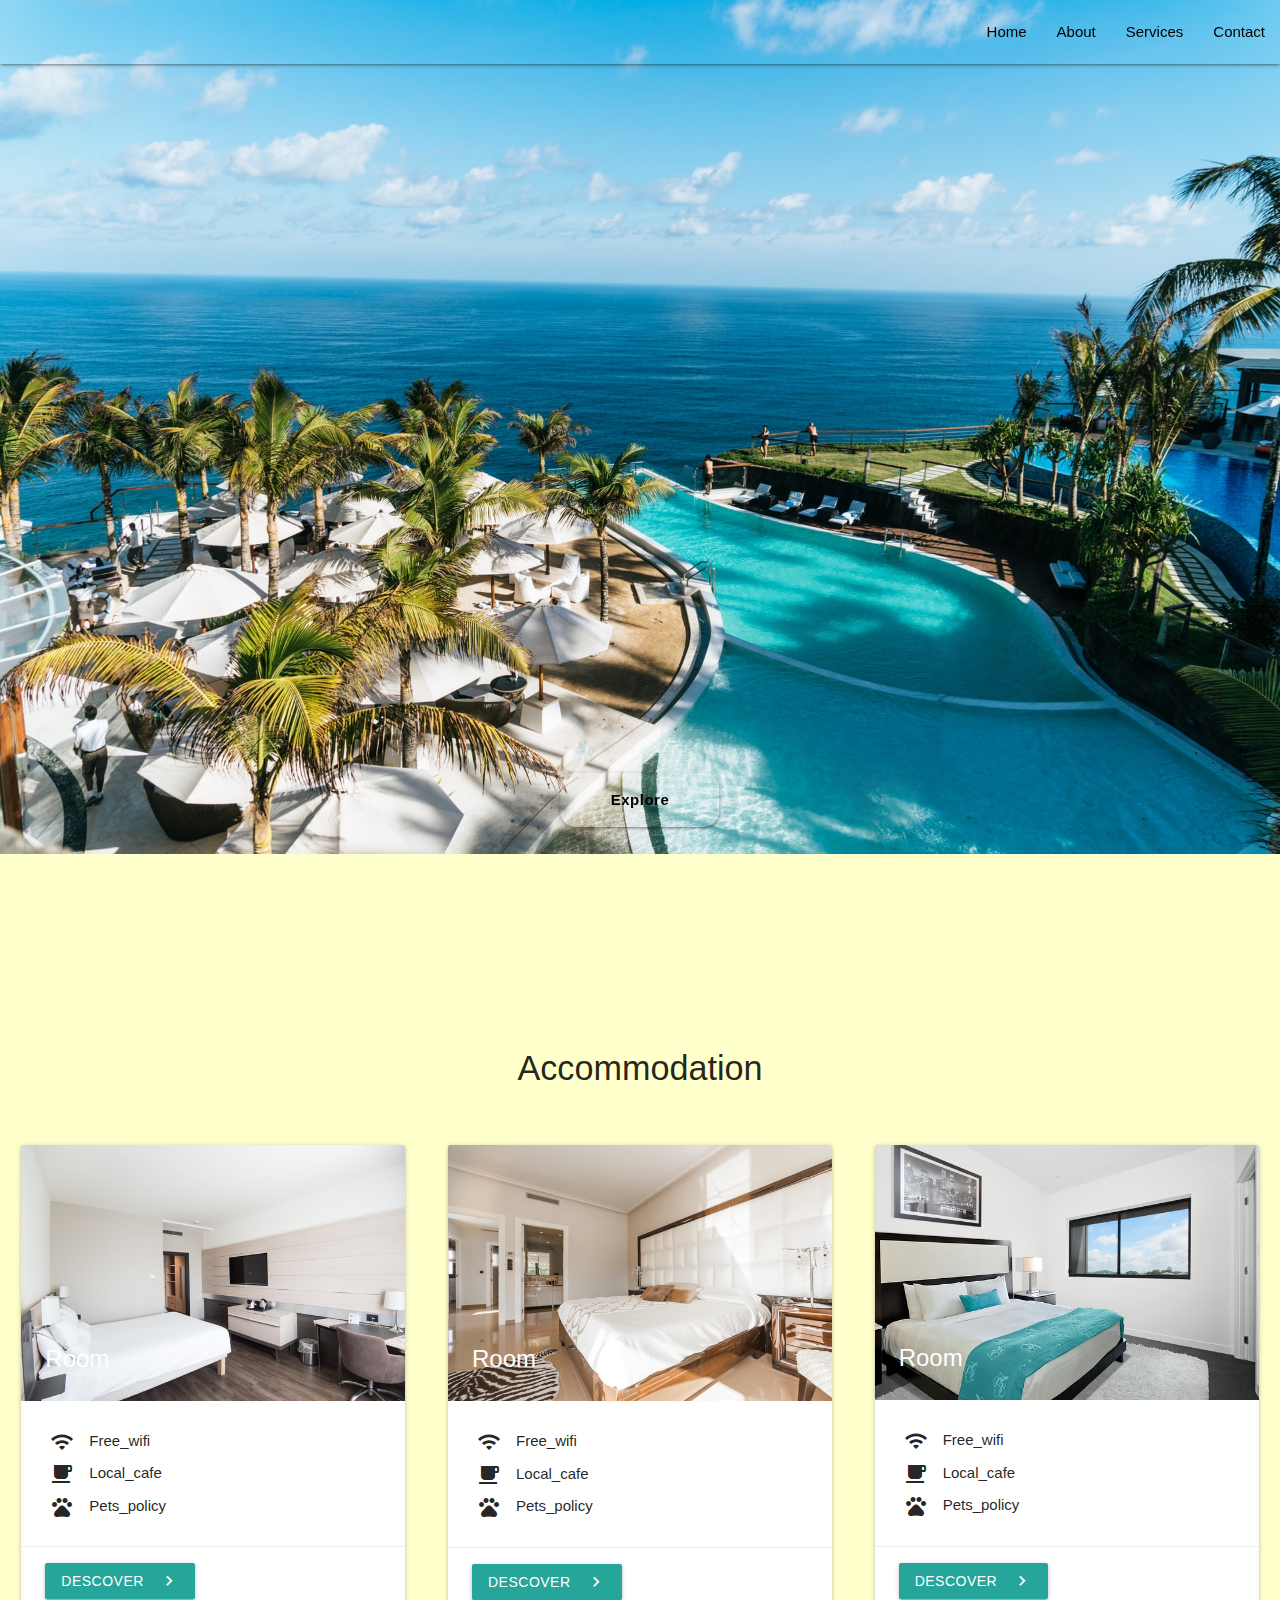
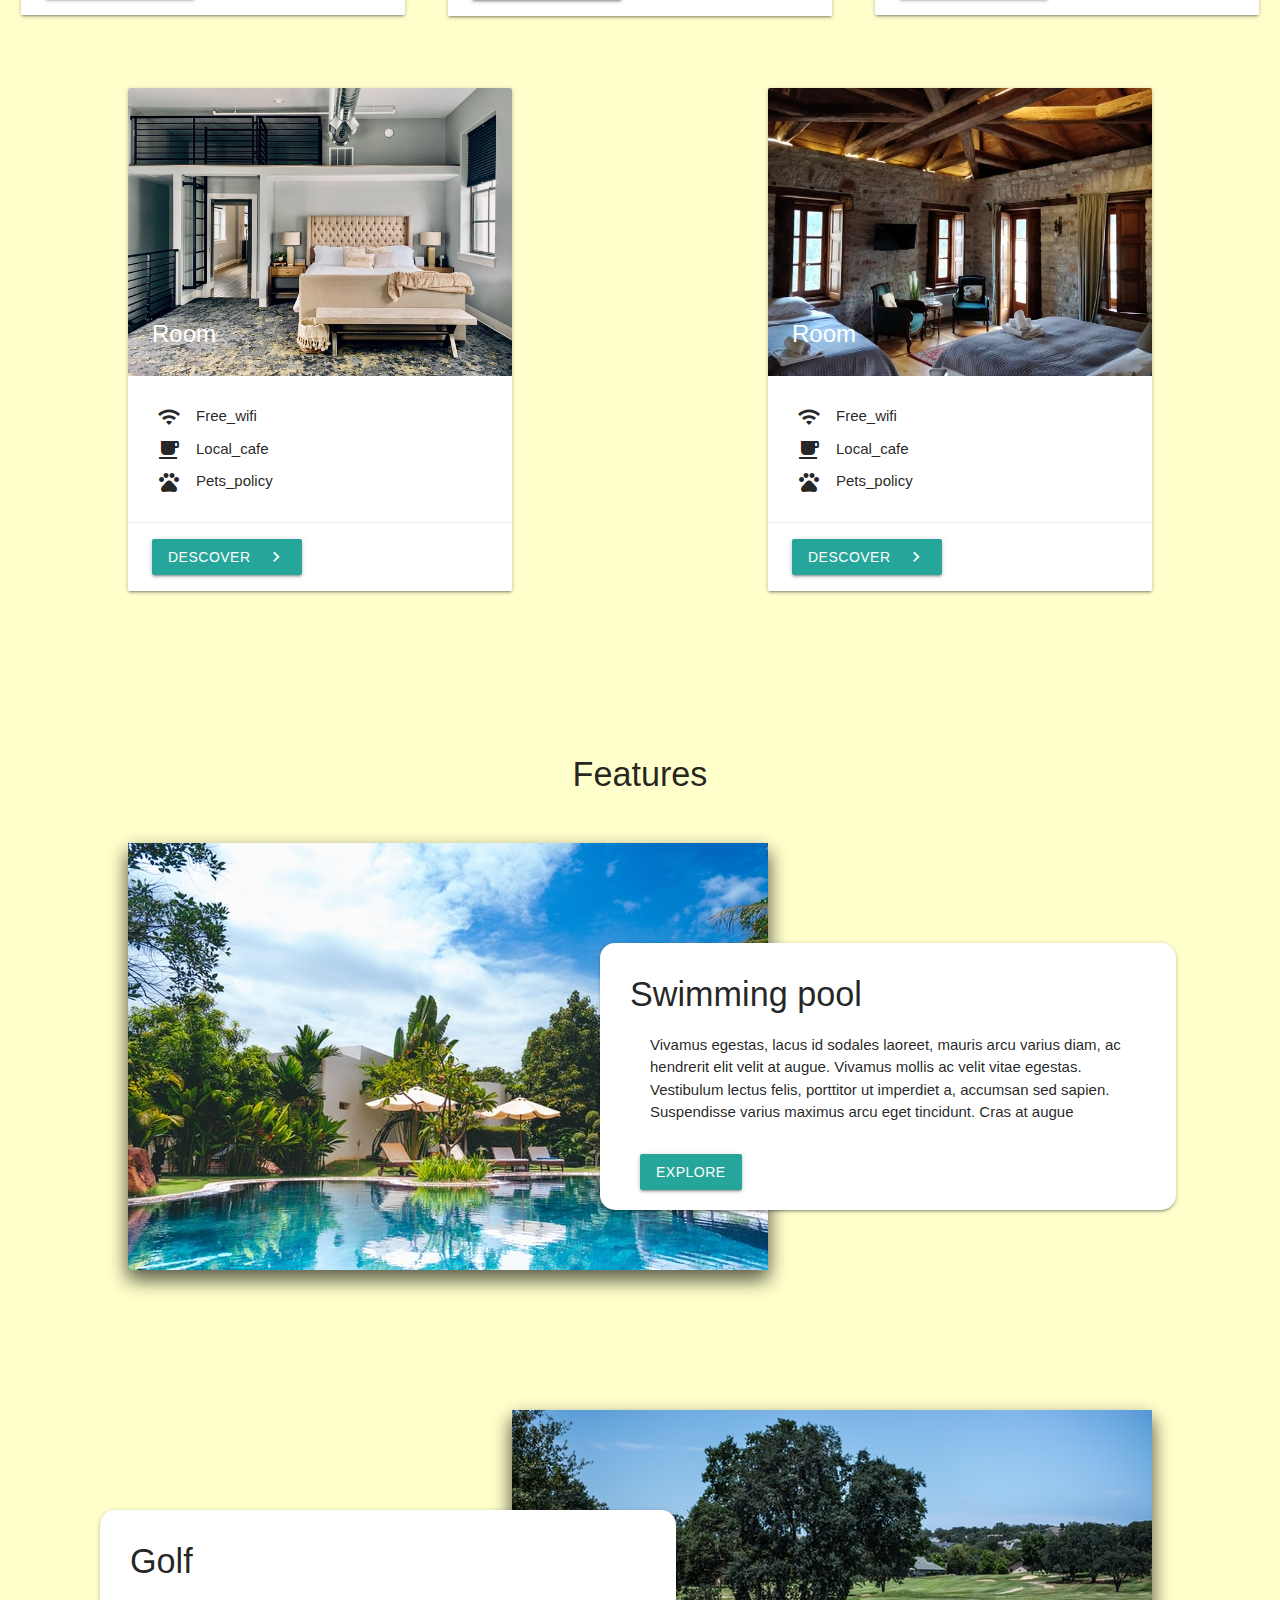
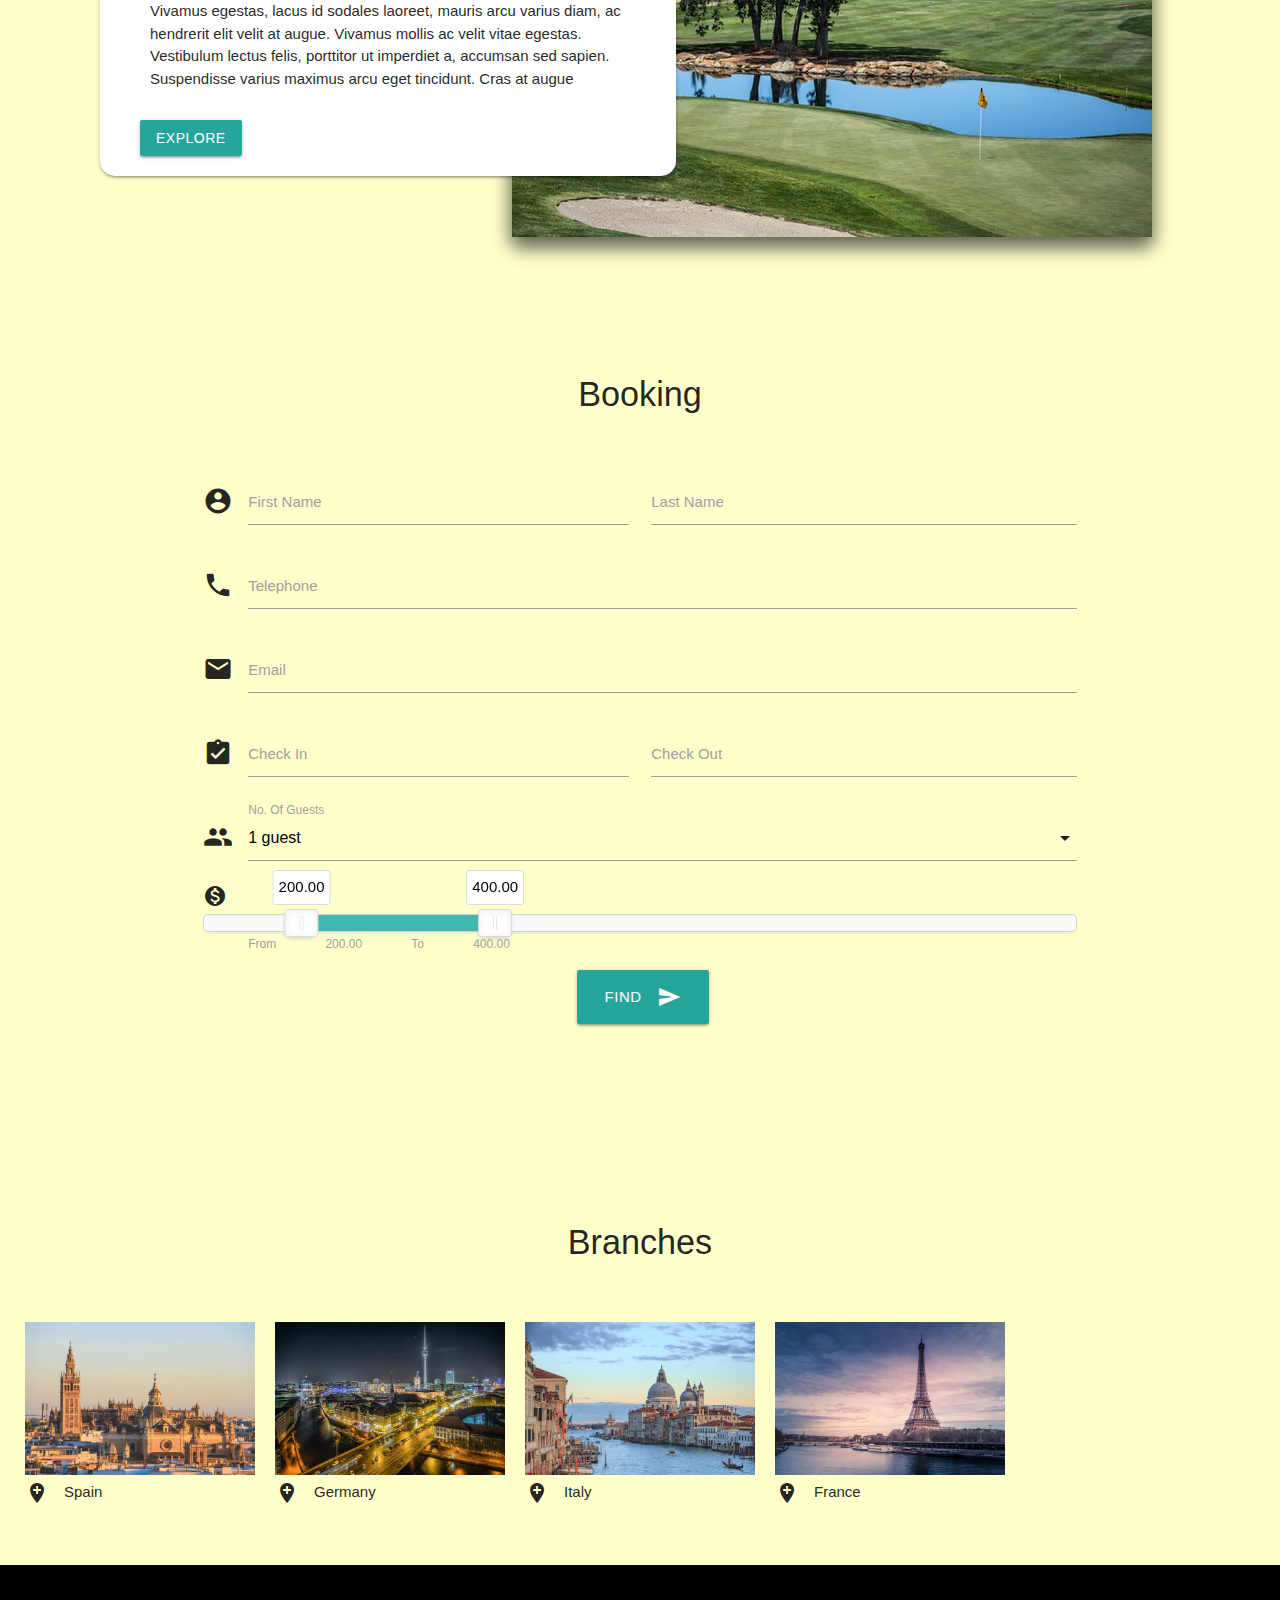
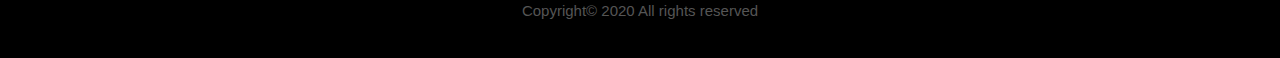
<file: project 2/index.html>
<!DOCTYPE html>
<html lang="en">
<head>
	<title>Hotel</title>

	<link rel="stylesheet" href="css/materialize.min.css">
	<link href="https://fonts.googleapis.com/icon?family=Material+Icons" rel="stylesheet">
	<link rel="stylesheet" type="text/css" href="css/nouislider.min.css">
	<link rel="stylesheet" type="text/css" href="css/style.css">
</head>
<body>
	<nav class="transparent" style="position: absolute; z-index: 1;">
    	<div class="nav-wrapper">
      		<ul class="right">
        		<li><a href="#" class="black-text">Home</a></li>
		        <li><a href="#" class="black-text">About</a></li>
		        <li><a href="#" class="black-text">Services</a></li>
		        <li><a href="#" class="black-text">Contact</a></li>
      		</ul>
    	</div>
  	</nav>
	<div class="slider">
		<div class="carousel carousel-slider center">
		    <a class="carousel-item" href="#one!"><img src="img/1.jpg"></a>
		    <a class="carousel-item" href="#two!"><img src="img/2.jpg"></a>
		    <a class="carousel-item" href="#three!"><img src="img/3.jpg"></a>
	  	</div>
  		<a class="waves-effect waves-dark btn-large btn1">Explore</a>
	</div>


	<section>
		<h4 class="header">Accommodation</h4>
		<div class="rooms">
			<div class="room">
				<div class="card hoverable">
					<div class="card-image">
	         	 		<img src="img/rooms/1.jpg">
	          			<span class="card-title">Room</span>
	        		</div>
	        		<div class="card-content">
	         			<p><i class="material-icons left">wifi</i> Free_wifi</p>
	         			<p><i class="material-icons left">local_cafe</i> Local_cafe</p>
	         			<p><i class="material-icons left">pets</i> Pets_policy</p>
	        		</div>
	        		<div class="card-action">
	          			<a class="btn waves-effect waves-dark"href="#">Descover <i class="material-icons right">keyboard_arrow_right</i></a>
	        		</div>
				</div>
			</div>
			<div class="room">
				<div class="card hoverable">
					<div class="card-image">
	         	 		<img src="img/rooms/2.jpg">
	          			<span class="card-title">Room</span>
	        		</div>
	        		<div class="card-content">
	         			<p><i class="material-icons left">wifi</i> Free_wifi</p>
	         			<p><i class="material-icons left">local_cafe</i> Local_cafe</p>
	         			<p><i class="material-icons left">pets</i> Pets_policy</p>
	        		</div>
	        		<div class="card-action">
	          			<a class="btn waves-effect waves-dark"href="#">Descover <i class="material-icons right">keyboard_arrow_right</i></a>
	        		</div>
				</div>
			</div>
			<div class="room">
				<div class="card hoverable">
					<div class="card-image">
	         	 		<img src="img/rooms/3.jpg">
	          			<span class="card-title">Room</span>
	        		</div>
	        		<div class="card-content">
	         			<p><i class="material-icons left">wifi</i> Free_wifi</p>
	         			<p><i class="material-icons left">local_cafe</i> Local_cafe</p>
	         			<p><i class="material-icons left">pets</i> Pets_policy</p>
	        		</div>
	        		<div class="card-action">
	          			<a class="btn waves-effect waves-dark"href="#">Descover <i class="material-icons right">keyboard_arrow_right</i></a>
	        		</div>
				</div>
			</div>
		</div>
		<div class="rooms">
			<div class="room">
				<div class="card hoverable">
					<div class="card-image">
	         	 		<img src="img/rooms/4.jpg">
	          			<span class="card-title">Room</span>
	        		</div>
	        		<div class="card-content">
	         			<p><i class="material-icons left">wifi</i> Free_wifi</p>
	         			<p><i class="material-icons left">local_cafe</i> Local_cafe</p>
	         			<p><i class="material-icons left">pets</i> Pets_policy</p>
	        		</div>
	        		<div class="card-action">
	          			<a class="btn waves-effect waves-dark"href="#">Descover <i class="material-icons right">keyboard_arrow_right</i></a>
	        		</div>
				</div>
			</div>
			<div class="room">
				<div class="card hoverable">
					<div class="card-image">
	         	 		<img src="img/rooms/5.jpg">
	          			<span class="card-title">Room</span>
	        		</div>
	        		<div class="card-content">
	         			<p><i class="material-icons left">wifi</i> Free_wifi</p>
	         			<p><i class="material-icons left">local_cafe</i> Local_cafe</p>
	         			<p><i class="material-icons left">pets</i> Pets_policy</p>
	        		</div>
	        		<div class="card-action">
	          			<a class="btn waves-effect waves-dark"href="#">Descover <i class="material-icons right">keyboard_arrow_right</i></a>
	        		</div>
				</div>
			</div>
		</div>	
	</section>
	<section class="features">
		<h4 class="header">Features</h4>
		<div class="features-img">
			 <img src="img/features/pool-1.jpg" class="bottom">
			 <img src="img/features/pool-2.jpg" class="top">
		</div>
		<div class="card">
			<h4>Swimming pool</h4>
			<p>Vivamus egestas, lacus id sodales laoreet, 
			mauris arcu varius diam, ac hendrerit elit velit at augue. 
			Vivamus mollis ac velit vitae egestas.
			Vestibulum lectus felis, porttitor ut imperdiet a, 
			accumsan sed sapien. Suspendisse varius maximus arcu eget tincidunt. Cras at augue
			</p> 
			<a href="#" class="btn waves-effect waves-dark">Explore</a>
		</div>
		<div class="margin"></div>
		<div class="features-img-second">
			 <img src="img/features/golf-1.jpg" class="bottom">
			 <img src="img/features/golf-2.jpg" class="top">
		</div>
		<div class="card second-card">
			<h4>Golf</h4>
			<p>Vivamus egestas, lacus id sodales laoreet, 
			mauris arcu varius diam, ac hendrerit elit velit at augue. 
			Vivamus mollis ac velit vitae egestas.
			Vestibulum lectus felis, porttitor ut imperdiet a, 
			accumsan sed sapien. Suspendisse varius maximus arcu eget tincidunt. Cras at augue
			</p> 
			<a href="#" class="btn waves-effect waves-dark">Explore</a>
		</div>
	</section>
	<section class="booking">
		<h4 class="header">Booking</h4>
		<form class="container">
			<div class="row">
				<div class="input-field col s6">
			        <i class="material-icons prefix">account_circle</i>
			        <input id="icon_prefix-1" type="text" class="validate">
			        <label for="icon_prefix-1">First Name</label>
	        	</div>
	        	<div class="input-field col s6">
			        <input id="icon_prefix-2" type="text" class="validate">
			        <label for="icon_prefix-2">Last Name</label>
	        	</div>
	        	<div class="input-field col s12">
		          	<i class="material-icons prefix">phone</i>
		          	<input id="icon_telephone" type="tel" class="validate">
		         	<label for="icon_telephone">Telephone</label>
        		</div>
        		<div class="input-field col s12">
		          	<i class="material-icons prefix">email</i>
		          	<input id="icon_email" type="email" class="validate">
		         	<label for="icon_email">Email</label>
        		</div>
        		<div class="input-field col s6">
		          	<i class="material-icons prefix">assignment_turned_in</i>
		          	<input id="icon_check_in" type="text" class="datepicker validate">
		         	<label for="icon_check_in">Check In</label>
        		</div>
        		<div class="input-field col s6">
		          	<input id="icon_check_out" type="text" class="datepicker validate">
		         	<label for="icon_check_out">Check Out</label>
        		</div>
        		<div class="input-field col s12">
        		  	<i class="material-icons prefix">people</i>
					    <select class="icons">
					    	<i class="material-icons prefix">assignment_turned_in</i>
						    <option value="1" selected>1 guest</option>
						    <option value="2">2 guests</option>
						    <option value="3">3 guests</option>
						    <option value="4">4 guests</option>
						    <option value="5">5 guests</option>
					    </select>
					    <label>No. Of Guests</label>
				</div>
				<div class="col s12">
					<i class="material-icons prefix">monetization_on</i>
					<div id="price-slider"></div>
					<label >From</label>
					<label id="from">00.00</label>
					<label >To</label>
					<label id="to">00.00</label>		
				</div>
				<div class="input-field col s5"></div>
				<div class="input-field col s6">
					<button class="btn-large waves-effect waves-light" type="submit" name="action">Find
    					<i class="material-icons right">send</i>
  					</button>
				</div>
			</div>
		</form>
	</section>
	<section class="branches">
		<h4 class="header">Branches</h4>
		<div class="branch">
			<img src="img/branches/spain.jpg">
			<br>
			<i class="material-icons left">add_location</i>Spain
		</div>
		<div class="branch">
			<img src="img/branches/germany.jpg">
			<br>
			<i class="material-icons left">add_location</i>Germany
		</div>
		<div class="branch">
			<img src="img/branches/italy.jpg">
			<br>
			<i class="material-icons left">add_location</i>Italy
		</div>
		<div class="branch">
			<img src="img/branches/france.jpg">
			<br>
			<i class="material-icons left">add_location</i>France
		</div>

	</section>
	<div class="clear"></div>
    <footer>
        <div class="container" style="text-align: center;">
	        <p >Copyright&copy; 2020 All rights reserved</p>
        </div>
      </footer>
	<script type="text/javascript" src="js/jquery-3.3.1.js"></script>
    <script src="js/materialize.min.js"></script>
    <script type="text/javascript" src="js/nouislider.min.js"></script>
   	<script type="text/javascript" src="js/script.js"></script>
</body>
</html>
</file>
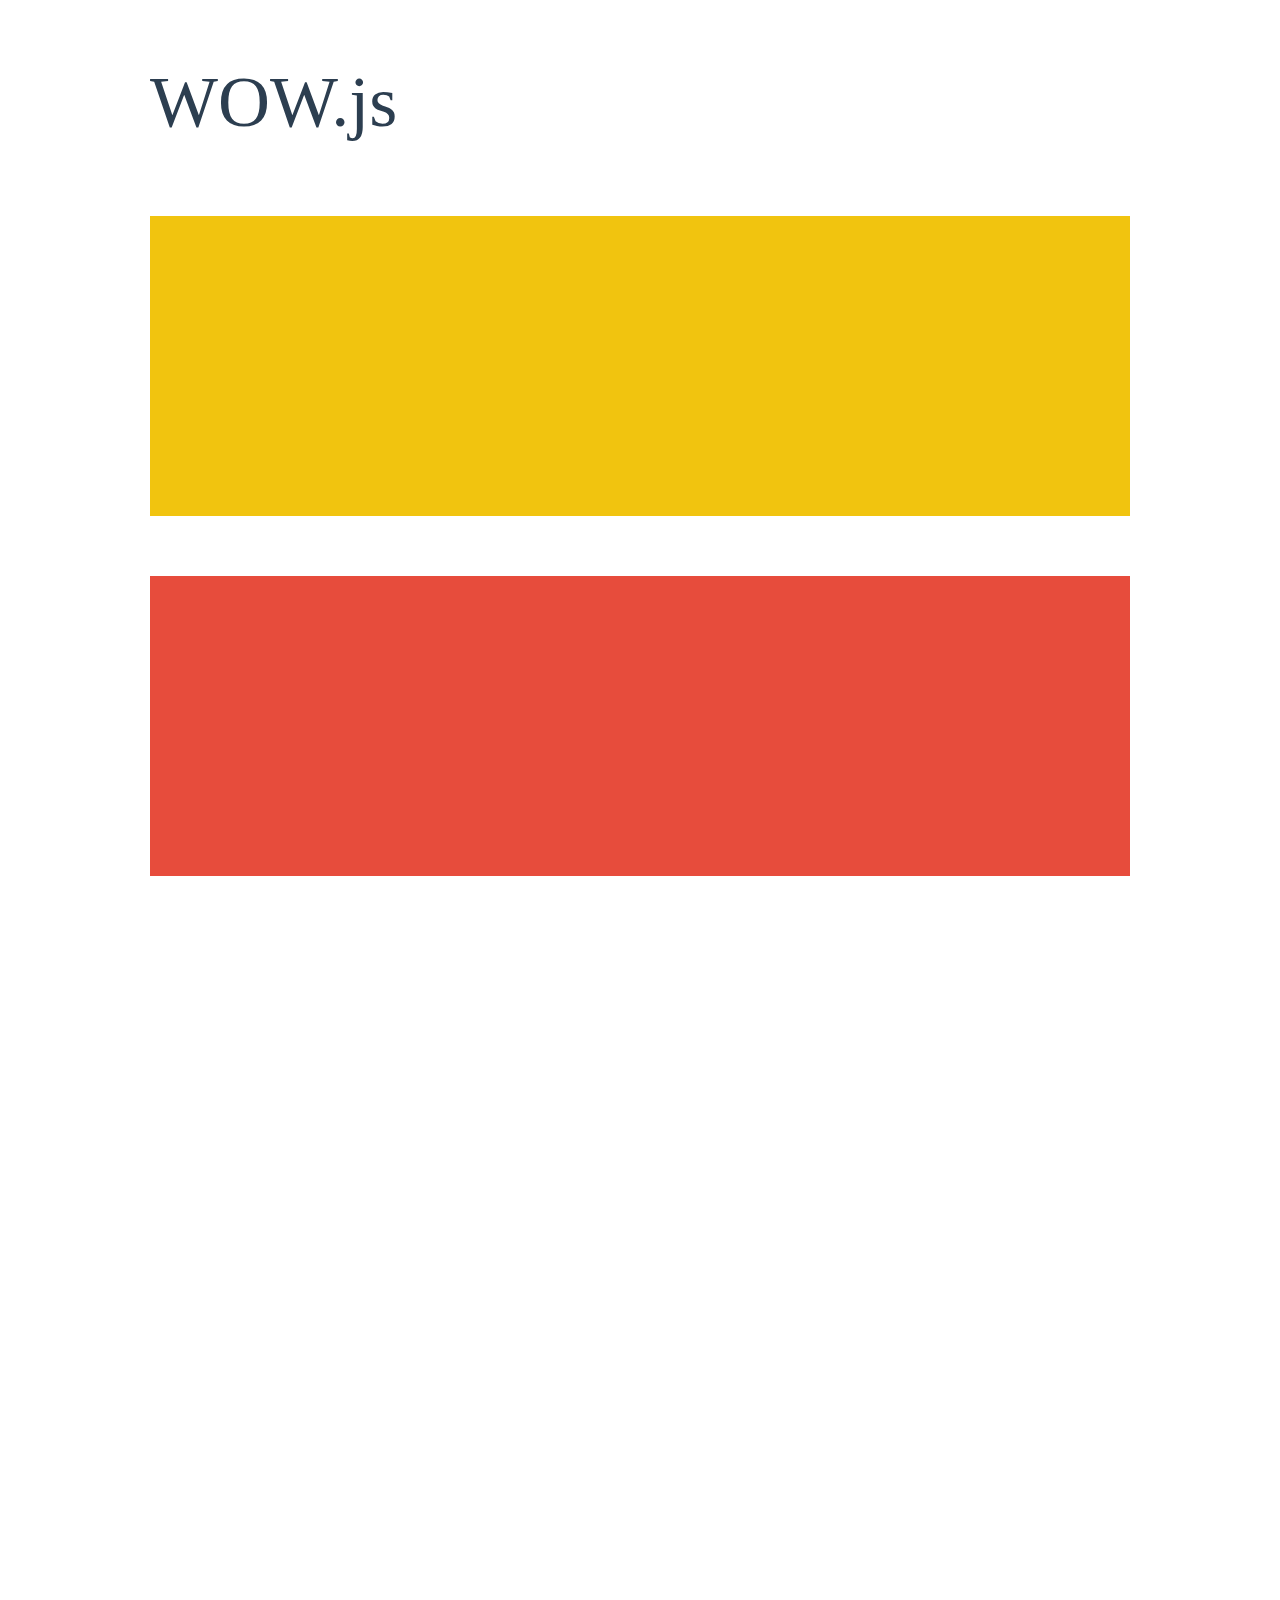
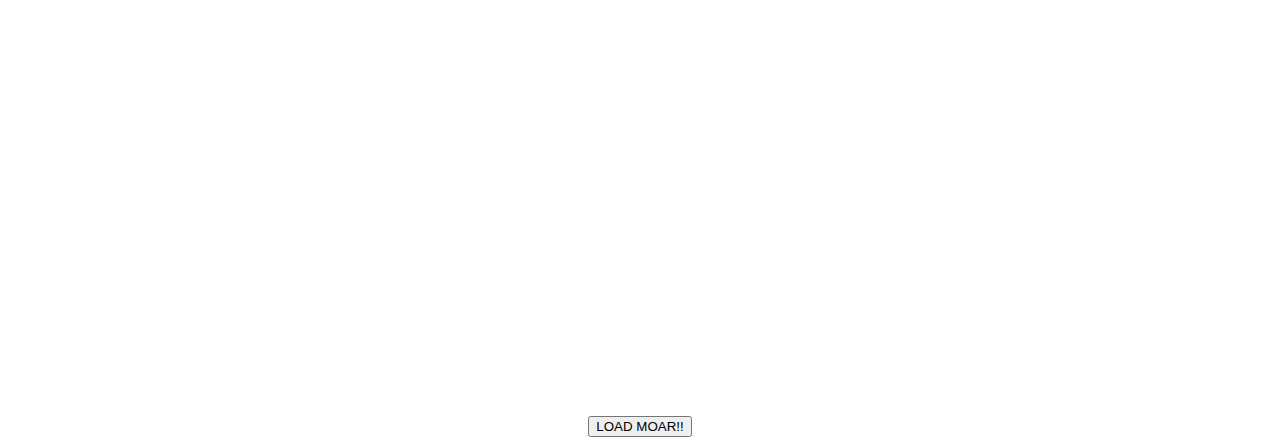
<file: WOW/demo.html>
<!doctype html>

<html lang="en">
<head>
  <meta charset="utf-8">
  <title>WOW</title>
  <link rel="stylesheet" href="css/libs/animate.css">
  <link rel="stylesheet" href="css/site.css">
  <style>
    .wow:first-child {
      visibility: hidden;
    }
  </style>
  <!--[if IE]>
    <script src="http://html5shiv.googlecode.com/svn/trunk/html5.js"></script>
  <![endif]-->
</head>

<body>
  <div id="container">
    <header>
      <h1>WOW.js</h1>
    </header>
    <div id="main">
      <section class="wow fadeInDown" style="background-color: #f1c40f;"></section>
      <section class="wow pulse" style="background-color: #e74c3c;" data-wow-iteration="infinite" data-wow-duration="1500ms"></section>
      <section class="section--purple wow slideInRight" data-wow-delay="2s"></section>
      <section class="section--blue wow bounceInLeft" data-wow-offset="300"></section>
      <section class="section--green wow slideInLeft" data-wow-duration="4s"></section>
      <button id="moar">LOAD MOAR!!</button>
    </div>
  </div>
  <script src="dist/wow.js"></script>
  <script>
    wow = new WOW(
      {
        animateClass: 'animated',
        offset:       100,
        callback:     function(box) {
          console.log("WOW: animating <" + box.tagName.toLowerCase() + ">")
        }
      }
    );
    wow.init();
    document.getElementById('moar').onclick = function() {
      var section = document.createElement('section');
      section.className = 'section--purple wow fadeInDown';
      this.parentNode.insertBefore(section, this);
    };
  </script>
</body>
</html>
</file>
<file: project 2/css/style.css>
body	
	{
		background-color: #ffc;
	}
.slider
	{
		margin: 0;
		padding: 0;
		width: 100%;
		height: 100vh;
		overflow: hidden;
	}

.carousel::before
	{	
		content: '';
		background-color: black;
	}
.btn1
	{
		position: absolute;
		bottom: 100px;
		right: 50%;
		transform: translate(50%,50%);
		border-radius: 15px;
		padding: 0px 50px;
		background: transparent;
		color: #000 ;
		font-weight: bold;;
		text-transform: capitalize;

	}

.btn1-large:hover
	{
		background-color: #e1f5fe;
	}

.header
	{
		text-align: center;
		padding: 0;
		margin: 150px 0 50px 0;
		
	}

.rooms
	{
		display: flex;
		flex-wrap: wrap;
		justify-content: space-around;
		margin-bottom: 50px;

	}
.room
	{
		flex-basis:30%;
	}
.card
	{
		transition: 0.5s;
	}
.card:hover
	{	
		transform: scale(1.1);
		cursor: pointer;
	}

.card-content p
	{
		clear: both;
		padding: 5px;
	}

.card-content p i
	{
		
		
		transition: color 0.6s;
	}
.card:hover .card-content p i
	{
		color: green;
	}

.features-img img
	{
		position: absolute;
		left: 10%;
		box-shadow: 0 9px 18px rgba(0,0,0,0.4);
	}
.features .card
	{
		padding: 10px 30px;
		width: 45%;
		transform: translate(600px,100px); 
		border-radius: 15px;
		height: auto;
	}
.features .card p
	{
		margin: 20px;
	}
.features .card a
	{
		margin:10px;
	}
.margin
	{
		margin-top:300px;
	}
.features-img-second img
	{
		position: absolute;
		right: 10%;
		box-shadow: 0 9px 18px rgba(0,0,0,0.4);
	}
.second-card
	{
		transform: translate(100px,100px)!important; 
	}
.booking .header
	{
		margin-top: 300px;
	}
#test-slider
	{
		margin: 20px 10px;
	}
.branches
	{
		padding: 15px;
		margin: auto;
	}
.branch
	{	

		float: left;
		width:20%;
		padding: 10px;
	}
.branch img
	{
		width:100%;
		
	}
.clear
	{
		clear: both;
	}
footer
	{

		margin-top:50px;
		padding: 20px 50px;
		color: #555;
		background-color: black;
	}


@keyframes FadeInOut 
	{
		0%   { opacity:1; }
		100% { opacity:0; }
	}

.features-img img.top ,.features-img-second img.top
 	{
		animation-name:FadeInOut;
		animation-timing-function: ease-in-out;
		animation-iteration-count: infinite;
		animation-duration: 4s;
		animation-direction: alternate;
	}

@media only screen and (max-width: 600px)
	{
		.rooms{flex-direction: column;}
		.features-img img ,.features-img-second img {width: 100%; left: 0; padding: 5px;}
		.features .card , .second-card {transform: translate(0px,0px)!important; width: 100%;margin-top:300px;}
		.margin{margin-top: 50px;}
	}
</file>
<file: WOW/css/site.css>
h1 {
  font-size:     72px;
  line-height:   1.5;
  color: #2c3e50;
  font-weight:   100;
}

#container {
  width:  980px;
  margin: 0 auto;
}

section {
  height: 300px;
  margin: 60px 0;
}

.section--purple {
  background-color: #9b59b6;
}

.section--blue {
  background-color: #3498db;
}

.section--green {
  background-color: #2ecc71;
}

#main {
  text-align: center;
}

#more {
  margin: 20px auto 48px;
}
</file>
<file: project 2/css/nouislider.min.css>
/*! nouislider - 14.5.0 - 5/11/2020 */
.noUi-target,.noUi-target *{-webkit-touch-callout:none;-webkit-tap-highlight-color:transparent;-webkit-user-select:none;-ms-touch-action:none;touch-action:none;-ms-user-select:none;-moz-user-select:none;user-select:none;-moz-box-sizing:border-box;box-sizing:border-box}.noUi-target{position:relative}.noUi-base,.noUi-connects{width:100%;height:100%;position:relative;z-index:1}.noUi-connects{overflow:hidden;z-index:0}.noUi-connect,.noUi-origin{will-change:transform;position:absolute;z-index:1;top:0;right:0;-ms-transform-origin:0 0;-webkit-transform-origin:0 0;-webkit-transform-style:preserve-3d;transform-origin:0 0;transform-style:flat}.noUi-connect{height:100%;width:100%}.noUi-origin{height:10%;width:10%}.noUi-txt-dir-rtl.noUi-horizontal .noUi-origin{left:0;right:auto}.noUi-vertical .noUi-origin{width:0}.noUi-horizontal .noUi-origin{height:0}.noUi-handle{-webkit-backface-visibility:hidden;backface-visibility:hidden;position:absolute}.noUi-touch-area{height:100%;width:100%}.noUi-state-tap .noUi-connect,.noUi-state-tap .noUi-origin{-webkit-transition:transform .3s;transition:transform .3s}.noUi-state-drag *{cursor:inherit!important}.noUi-horizontal{height:18px}.noUi-horizontal .noUi-handle{width:34px;height:28px;right:-17px;top:-6px}.noUi-vertical{width:18px}.noUi-vertical .noUi-handle{width:28px;height:34px;right:-6px;top:-17px}.noUi-txt-dir-rtl.noUi-horizontal .noUi-handle{left:-17px;right:auto}.noUi-target{background:#FAFAFA;border-radius:4px;border:1px solid #D3D3D3;box-shadow:inset 0 1px 1px #F0F0F0,0 3px 6px -5px #BBB}.noUi-connects{border-radius:3px}.noUi-connect{background:#3FB8AF}.noUi-draggable{cursor:ew-resize}.noUi-vertical .noUi-draggable{cursor:ns-resize}.noUi-handle{border:1px solid #D9D9D9;border-radius:3px;background:#FFF;cursor:default;box-shadow:inset 0 0 1px #FFF,inset 0 1px 7px #EBEBEB,0 3px 6px -3px #BBB}.noUi-active{box-shadow:inset 0 0 1px #FFF,inset 0 1px 7px #DDD,0 3px 6px -3px #BBB}.noUi-handle:after,.noUi-handle:before{content:"";display:block;position:absolute;height:14px;width:1px;background:#E8E7E6;left:14px;top:6px}.noUi-handle:after{left:17px}.noUi-vertical .noUi-handle:after,.noUi-vertical .noUi-handle:before{width:14px;height:1px;left:6px;top:14px}.noUi-vertical .noUi-handle:after{top:17px}[disabled] .noUi-connect{background:#B8B8B8}[disabled] .noUi-handle,[disabled].noUi-handle,[disabled].noUi-target{cursor:not-allowed}.noUi-pips,.noUi-pips *{-moz-box-sizing:border-box;box-sizing:border-box}.noUi-pips{position:absolute;color:#999}.noUi-value{position:absolute;white-space:nowrap;text-align:center}.noUi-value-sub{color:#ccc;font-size:10px}.noUi-marker{position:absolute;background:#CCC}.noUi-marker-sub{background:#AAA}.noUi-marker-large{background:#AAA}.noUi-pips-horizontal{padding:10px 0;height:80px;top:100%;left:0;width:100%}.noUi-value-horizontal{-webkit-transform:translate(-50%,50%);transform:translate(-50%,50%)}.noUi-rtl .noUi-value-horizontal{-webkit-transform:translate(50%,50%);transform:translate(50%,50%)}.noUi-marker-horizontal.noUi-marker{margin-left:-1px;width:2px;height:5px}.noUi-marker-horizontal.noUi-marker-sub{height:10px}.noUi-marker-horizontal.noUi-marker-large{height:15px}.noUi-pips-vertical{padding:0 10px;height:100%;top:0;left:100%}.noUi-value-vertical{-webkit-transform:translate(0,-50%);transform:translate(0,-50%);padding-left:25px}.noUi-rtl .noUi-value-vertical{-webkit-transform:translate(0,50%);transform:translate(0,50%)}.noUi-marker-vertical.noUi-marker{width:5px;height:2px;margin-top:-1px}.noUi-marker-vertical.noUi-marker-sub{width:10px}.noUi-marker-vertical.noUi-marker-large{width:15px}.noUi-tooltip{display:block;position:absolute;border:1px solid #D9D9D9;border-radius:3px;background:#fff;color:#000;padding:5px;text-align:center;white-space:nowrap}.noUi-horizontal .noUi-tooltip{-webkit-transform:translate(-50%,0);transform:translate(-50%,0);left:50%;bottom:120%}.noUi-vertical .noUi-tooltip{-webkit-transform:translate(0,-50%);transform:translate(0,-50%);top:50%;right:120%}.noUi-horizontal .noUi-origin>.noUi-tooltip{-webkit-transform:translate(50%,0);transform:translate(50%,0);left:auto;bottom:10px}.noUi-vertical .noUi-origin>.noUi-tooltip{-webkit-transform:translate(0,-18px);transform:translate(0,-18px);top:auto;right:28px}
</file>
